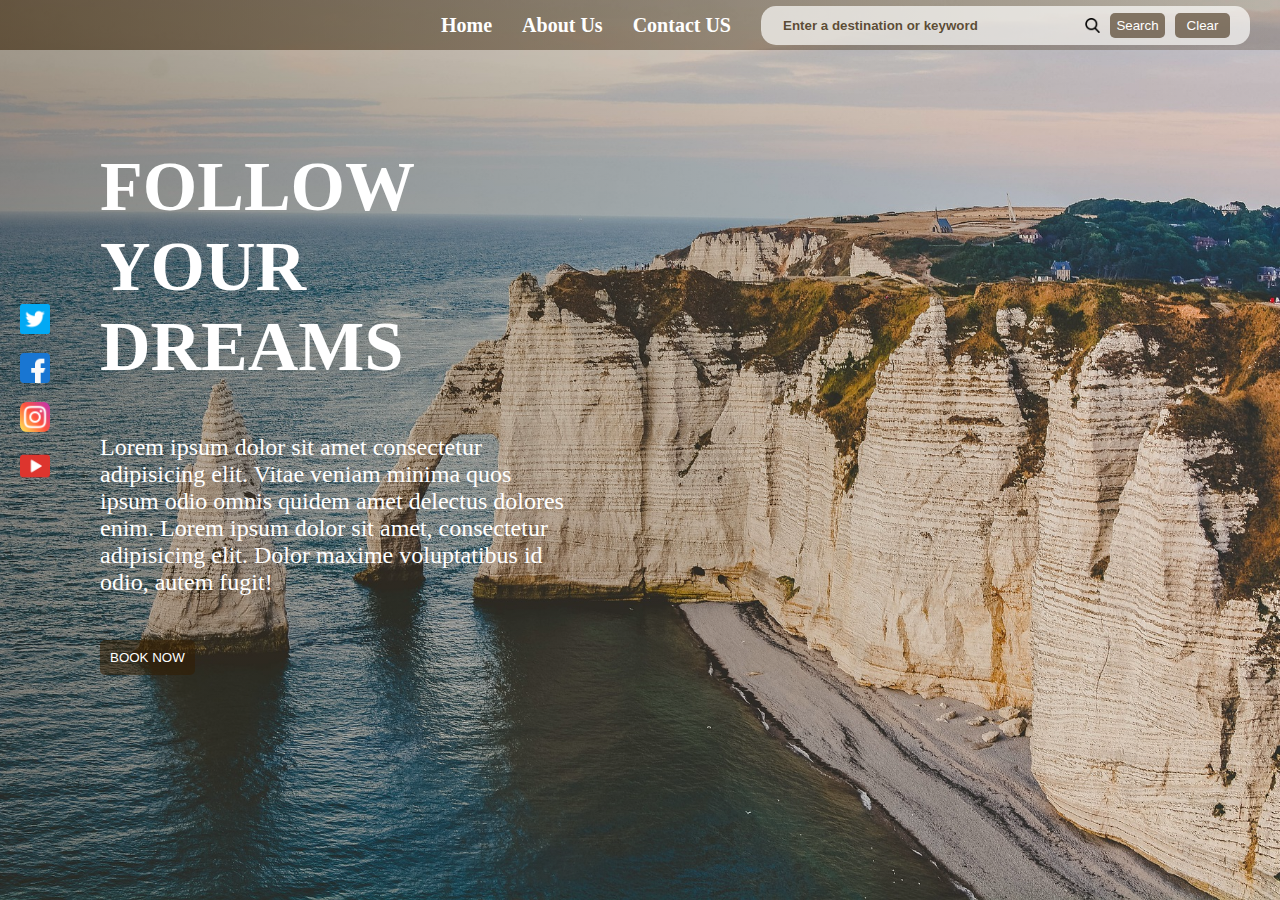
<file: index.html>
<!DOCTYPE html>
<html lang="en">
  <head>
    <meta charset="UTF-8" />
    <meta name="viewport" content="width=device-width, initial-scale=1.0" />
    <link rel="stylesheet" href="style.css" />
    <title>Travel Recommendations</title>
  </head>
  <body>
    <div class="nav">
      <a href="/travel-recommendation/index.html">Home</a>
      <a href="/travel-recommendation/about_us.html">About Us</a>
      <a href="/travel-recommendation/contact_us.html">Contact US</a>
      <div class="search-bar">
        <input
          type="text"
          name="search-keywords"
          id="keywords"
          class="keywords"
          value="Enter a destination or keyword"
        />
        <img src="resources/search.png" alt="#" class="search-icon" />
        <input type="button" value="Search" class="button" id="search" />
        <input type="button" value="Clear" class="button" id="clear"/>
      </div>
    </div>
    <div class="main-container" id="main-container">
      <div class="social-media">
        <a href="http://X.com"
          ><img src="resources/twitter.png" alt="" srcset=""
        /></a>
        <a href="http://facebook.com"
          ><img src="resources/facebook.png" alt="" srcset=""
        /></a>
        <a href="http://instagram.com"
          ><img src="resources/instagram.png" alt="" srcset=""
        /></a>
        <a href="http://youtube.com"
          ><img src="resources/youtube.png" alt="" srcset=""
        /></a>
      </div>
      <div class="home-container">
        <h1 class="title">FOLLOW YOUR DREAMS</h1>
        <p>
          Lorem ipsum dolor sit amet consectetur adipisicing elit. Vitae veniam
          minima quos ipsum odio omnis quidem amet delectus dolores enim. Lorem
          ipsum dolor sit amet, consectetur adipisicing elit. Dolor maxime
          voluptatibus id odio, autem fugit!
        </p>
        <input type="button" value="BOOK NOW" id="btn_bookNow" />
      </div>
    </div>
    <script src="travel_recommendation.js"></script>
  </body>
</html>
</file>
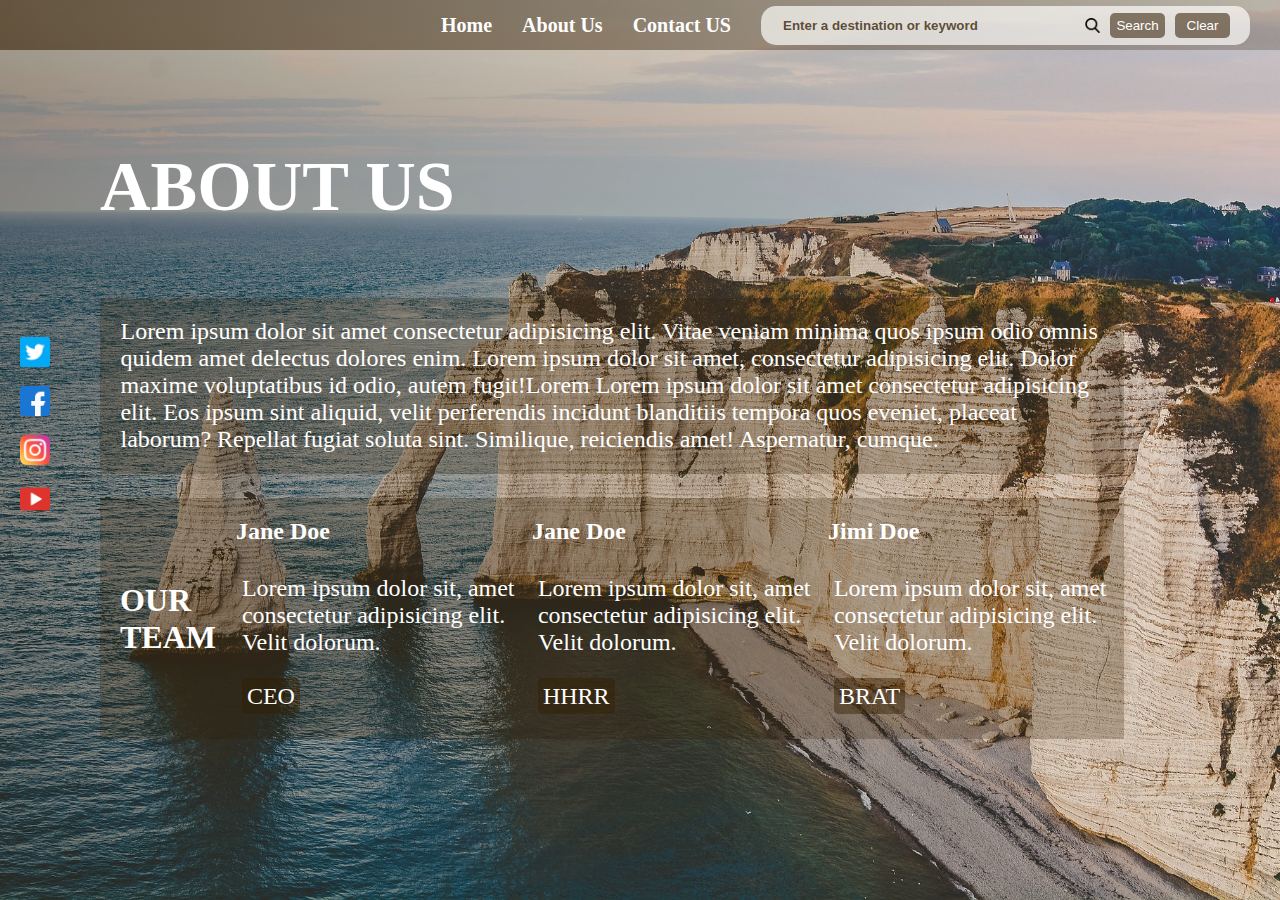
<file: about_us.html>
<!DOCTYPE html>
<html lang="en">
  <head>
    <meta charset="UTF-8" />
    <meta name="viewport" content="width=device-width, initial-scale=1.0" />
    <link rel="stylesheet" href="style.css" />
    <title>Travel Recommendations</title>
  </head>
  <body>
    <div class="nav">
      <a href="/travel-recommendation/index.html">Home</a>
      <a href="/travel-recommendation/about_us.html">About Us</a>
      <a href="/travel-recommendation/contact_us.html">Contact US</a>
      <div class="search-bar">
        <input
          type="text"
          name="search-keywords"
          id="keywords"
          class="keywords"
          value="Enter a destination or keyword"
        />
        <img src="resources/search.png" alt="#" class="search-icon" />
        <input type="button" value="Search" class="button" />
        <input type="button" value="Clear" class="button" />
      </div>
    </div>
    <div class="main-container">
      <div class="social-media">
        <a href="http://X.com"
          ><img src="resources/twitter.png" alt="" srcset=""
        /></a>
        <a href="http://facebook.com"
          ><img src="resources/facebook.png" alt="" srcset=""
        /></a>
        <a href="http://instagram.com"
          ><img src="resources/instagram.png" alt="" srcset=""
        /></a>
        <a href="http://youtube.com"
          ><img src="resources/youtube.png" alt="" srcset=""
        /></a>
      </div>
      <div class="about-container">
        <h1 class="title">ABOUT US</h1>
        <p>
          Lorem ipsum dolor sit amet consectetur adipisicing elit. Vitae veniam
          minima quos ipsum odio omnis quidem amet delectus dolores enim. Lorem
          ipsum dolor sit amet, consectetur adipisicing elit. Dolor maxime
          voluptatibus id odio, autem fugit!Lorem Lorem ipsum dolor sit amet
          consectetur adipisicing elit. Eos ipsum sint aliquid, velit
          perferendis incidunt blanditiis tempora quos eveniet, placeat laborum?
          Repellat fugiat soluta sint. Similique, reiciendis amet! Aspernatur,
          cumque.
        </p>
        <div class="team-container">
          <h1>OUR TEAM</h1>
          <div class="member">
            <h2>Jane Doe</h2>
            <p>
              Lorem ipsum dolor sit, amet consectetur adipisicing elit. Velit
              dolorum.
              <br />
              <br />
              <span>CEO</span>
            </p>
          </div>
          <div class="member">
            <h2>Jane Doe</h2>
            <p>
              Lorem ipsum dolor sit, amet consectetur adipisicing elit. Velit
              dolorum.
              <br />
              <br />
              <span>HHRR</span>
            </p>
          </div>
          <div class="member">
            <h2>Jimi Doe</h2>
            <p>
              Lorem ipsum dolor sit, amet consectetur adipisicing elit. Velit
              dolorum.
              <br />
              <br />
              <span>BRAT</span>
            </p>
          </div>
        </div>
      </div>
    </div>
    <script src="travel_recommendation.js"></script>
  </body>
</html>
</file>
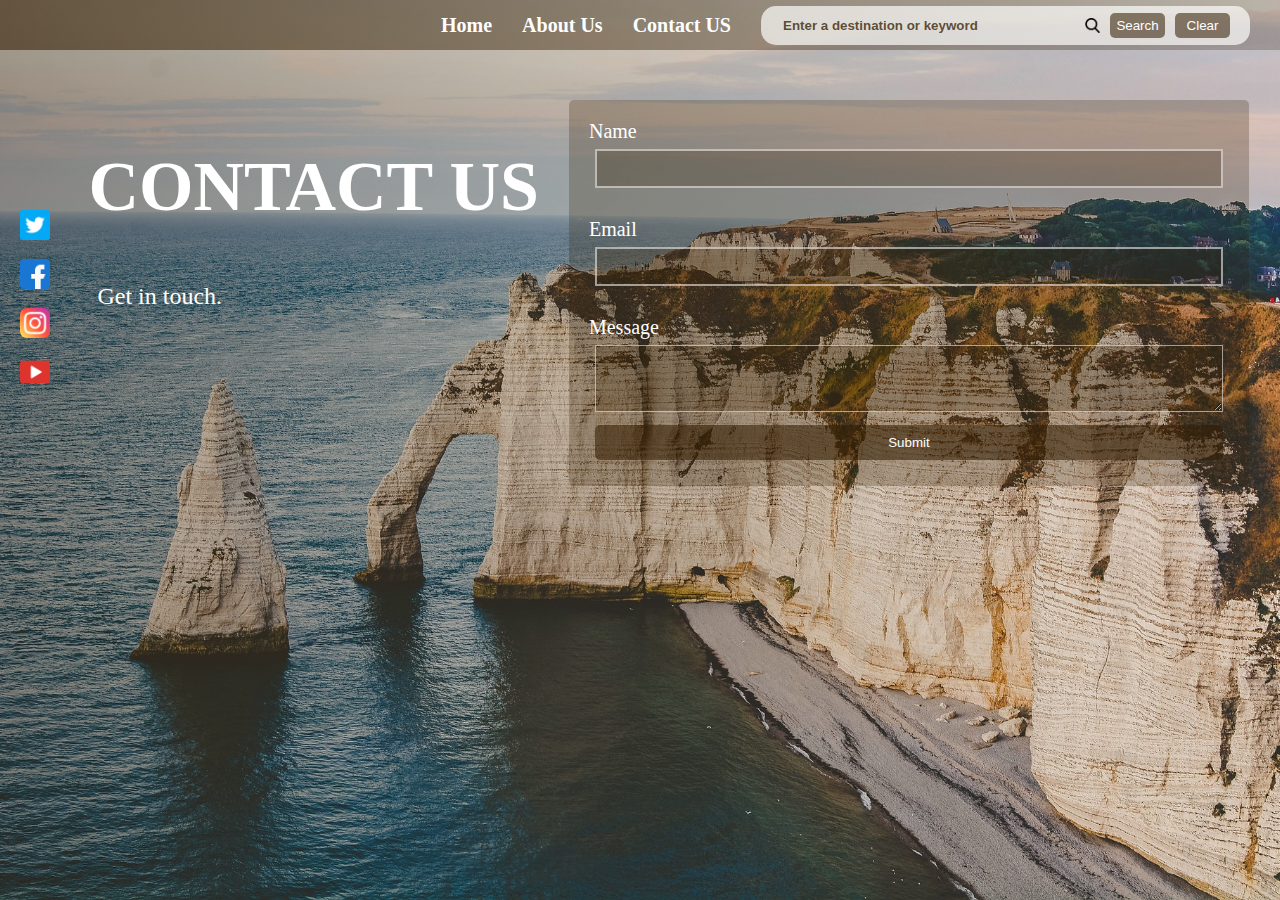
<file: contact_us.html>
<!DOCTYPE html>
<html lang="en">
  <head>
    <meta charset="UTF-8" />
    <meta name="viewport" content="width=device-width, initial-scale=1.0" />
    <link rel="stylesheet" href="style.css" />
    <title>Travel Recommendations</title>
  </head>
  <body>
    <div class="nav">
      <a href="/travel-recommendation/index.html">Home</a>
      <a href="/travel-recommendation/about_us.html">About Us</a>
      <a href="/travel-recommendation/contact_us.html">Contact US</a>
      <div class="search-bar">
        <input
          type="text"
          name="search-keywords"
          id="keywords"
          class="keywords"
          value="Enter a destination or keyword"
        />
        <img src="resources/search.png" alt="#" class="search-icon" />
        <input type="button" value="Search" class="button" />
        <input type="button" value="Clear" class="button" />
      </div>
    </div>
    <div class="main-container">
      <div class="social-media">
        <a href="http://X.com"
          ><img src="resources/twitter.png" alt="" srcset=""
        /></a>
        <a href="http://facebook.com"
          ><img src="resources/facebook.png" alt="" srcset=""
        /></a>
        <a href="http://instagram.com"
          ><img src="resources/instagram.png" alt="" srcset=""
        /></a>
        <a href="http://youtube.com"
          ><img src="resources/youtube.png" alt="" srcset=""
        /></a>
      </div>
      <div class="contact-container">
        <h1 class="title">CONTACT US</h1>
        <p>Get in touch.</p>
      </div>
      <div class="form-container">
        Name<br />
        <input type="text" name="name" id="input-name" /><br />
        Email <br />
        <input type="email" name="name" id="input-email" /><br />
        Message <br />
        <textarea rows="3" cols="1"></textarea>
        <input type="button" value="Submit" id="btn-submit" />
      </div>
    </div>
    <script src="travel_recommendation.js"></script>
  </body>
</html>
</file>
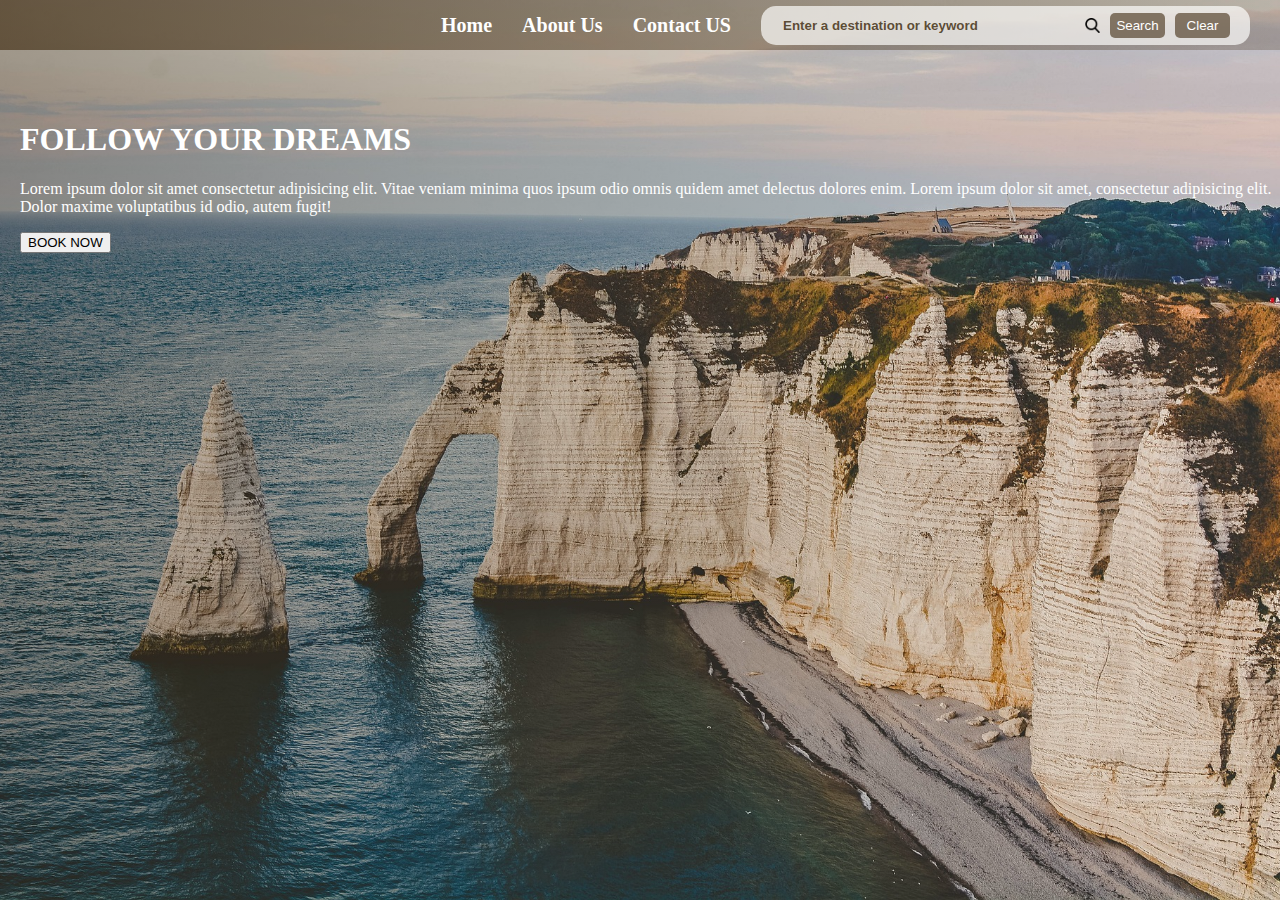
<file: travel_recommendation.html>
<!DOCTYPE html>
<html lang="en">
  <head>
    <meta charset="UTF-8" />
    <meta name="viewport" content="width=device-width, initial-scale=1.0" />
    <link rel="stylesheet" href="style.css" />
    <title>Travel Recommendations</title>
  </head>
  <body>
    <div class="nav">
      <a href="/">Home</a>
      <a href="#">About Us</a>
      <a href="#">Contact US</a>
      <div class="search-bar">
        <input
          type="text"
          name="search-keywords"
          id="keywords"
          class="keywords"
          value="Enter a destination or keyword"
        />
        <img src="resources/search.png" alt="#" class="search-icon" />
        <input type="button" value="Search" class="button" />
        <input type="button" value="Clear" class="button" />
      </div>
    </div>
    <div class="main-container">
      <div class="content-container">
        <h1 class="title">FOLLOW YOUR DREAMS</h1>
        <p>
          Lorem ipsum dolor sit amet consectetur adipisicing elit. Vitae veniam
          minima quos ipsum odio omnis quidem amet delectus dolores enim. Lorem
          ipsum dolor sit amet, consectetur adipisicing elit. Dolor maxime
          voluptatibus id odio, autem fugit!
        </p>
        <input type="button" value="BOOK NOW" />
      </div>
    </div>
  </body>
</html>
</file>
<file: style.css>
body {
  position: relative;
  margin: 0;
  min-height: 100vh; /* Asegura que el fondo cubra toda la pantalla */
  /*overflow: hidden;*/
  color: white;
}
body::before {
  content: "";
  position: absolute;
  top: 0;
  left: 0;
  right: 0;
  bottom: 0;
  background-image: linear-gradient(
      to left,
      rgba(175, 126, 10, 0),
      rgba(51, 29, 1, 0.353)
    ),
    url(resources/bkg.jpg);
  background-size: cover;
  background-position: center;
  background-attachment: fixed;
  z-index: -1;
}

.nav {
  min-width: 100vh;
  height: 50px;
  display: flex;
  background: linear-gradient(
    to right,
    rgba(51, 29, 1, 0.563),
    rgba(51, 29, 1, 0.238)
  );
  align-items: center;
  justify-content: right;
}
.nav a {
  margin-right: 30px;
  text-decoration: none;
  font-size: 20px;
  color: white;
  font-weight: 700;
}
.nav .search-bar {
  margin-right: 30px;
  background: rgba(255, 255, 254, 0.685);
  padding: 7px 20px 7px 20px;
  border-radius: 15px;
  border-style: none;
  display: flex;
  align-items: center;
}
.search-bar .keywords {
  border: none;
  background: transparent;
  outline: none;
  min-width: 300px;
  color: rgba(51, 29, 1, 0.778);
  font-weight: 550;
}

.search-icon {
  max-width: 15px;
}

.search-bar .button {
  padding: 5px;
  min-width: 55px;
  border-style: none;
  border-radius: 5px;
  background-color: rgba(51, 29, 1, 0.558);
  color: white;
  font-weight: 500;
  margin-left: 10px;
}

.home-container {
  width: 37%;
  margin-left: 50px;
}

.home-container h1 {
  font-size: 70px;
  color: white;
}

.home-container p {
  font-size: 24px;
  font-weight: 500;
  color: white;
}

.home-container input {
  padding: 10px;
  border-style: none;
  border-radius: 5px;
  background-color: rgba(51, 29, 1, 0.558);
  margin-top: 20px;
  color: white;
  font-weight: 500;
}

.main-container {
  width: 100%;
  display: flex;
  margin-left: 20px;
  margin-top: 50px;
}

.main-container .social-media {
  display: flex;
  justify-content: center;
  flex-direction: column;
  align-items: center;
}

.main-container .social-media img {
  max-width: 30px;
  margin-top: 15px;
}

.about-container {
  width: 80%;
  margin-left: 50px;
  display: flex;
  flex-direction: column;
}
.about-container .title {
  font-size: 70px;
}

.about-container p {
  background: rgba(51, 29, 1, 0.238);
  padding: 2%;
  font-size: 24px;
}

.team-container p {
  background: none;
}
.team-container {
  background: rgba(51, 29, 1, 0.238);
  display: flex;
  justify-content: center;
  align-items: center;
}
.team-container h1 {
  margin: 20px;
}
.member span {
  background: rgba(51, 29, 1, 0.438);
  padding: 5px;
  border-radius: 5px;
  margin-top: 5px;
}

/*contact us css*/
.contact-container {
  margin-left: 3%;
}

.contact-container h1 {
  font-size: 70px;
  color: white;
}

.contact-container p {
  padding: 2%;
  font-size: 24px;
}
.form-container {
  background: rgba(51, 29, 1, 0.238);
  width: 250px;
  display: flex;
  flex-direction: column;
  width: 50%;
  padding: 20px;
  border-radius: 5px;
  margin-left: 30px;
  font-size: 20px;
}

.form-container input,
.form-container textarea {
  background: rgba(51, 29, 1, 0.238);
  border-color: rgba(246, 244, 242, 0.575);
  border-style: solid;
  margin: 1%;
  padding: 10px;
  color: white;
}

#btn-submit {
  border-style: none;
  background: rgba(51, 29, 1, 0.558);
  border-radius: 5px;
}

.searchDiv {
  display: flex;
  flex-direction: column;
  margin-left: 5%;
}

.destDiv {
  background: rgba(51, 29, 1, 0.558);
  margin: 5%;
  border-radius: 5px;
  padding: 5%;
  display: flex;
  flex-direction: column;
}

.destDiv button {
  padding: 10px;
  border-style: none;
  border-radius: 5px;
  background-color: rgba(51, 29, 1, 0.558);
  margin-top: 20px;
  color: white;
  font-weight: 500;
  font-size: 20px;
}
</file>
